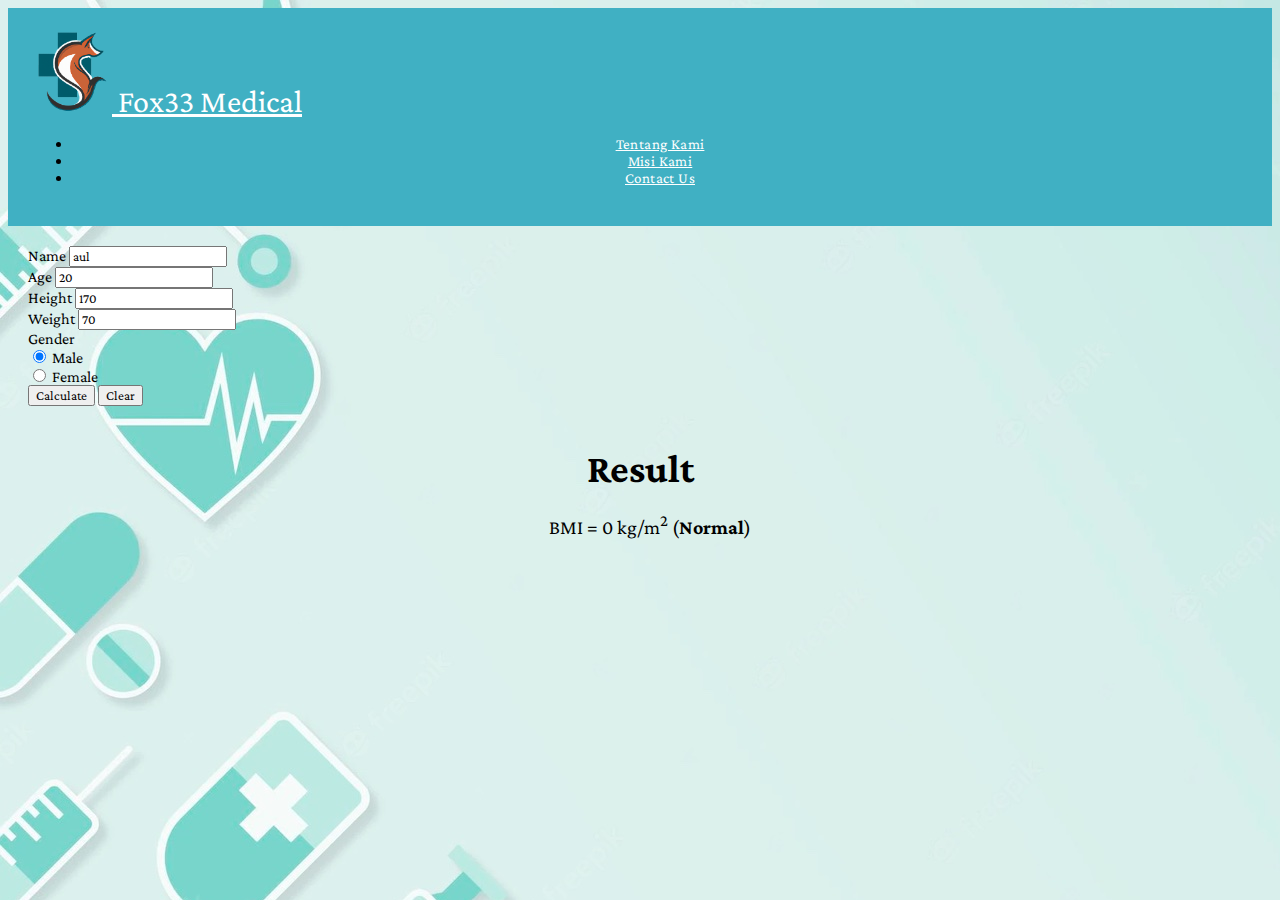
<file: index.html>
<!DOCTYPE html>
<html lang="en">
  <head>
    <meta charset="UTF-8" />
    <meta http-equiv="X-UA-Compatible" content="IE=edge" />
    <meta name="viewport" content="width=device-width, initial-scale=1.0" />
    <link rel="preconnect" href="https://fonts.googleapis.com" />
    <link rel="preconnect" href="https://fonts.gstatic.com" crossorigin />
    <link href="https://fonts.googleapis.com/css2?family=Crimson+Pro:wght@400;700;900&display=swap" rel="stylesheet" />
    <link rel="stylesheet" href="https://cdn.jsdelivr.net/npm/bootstrap@4.6.2/dist/css/bootstrap.min.css" integrity="sha384-xOolHFLEh07PJGoPkLv1IbcEPTNtaed2xpHsD9ESMhqIYd0nLMwNLD69Npy4HI+N" crossorigin="anonymous" />
    <link rel="stylesheet" href="index.css" />
    <title>Document</title>
  </head>
  <body class="bg">
    <nav class="navbar navbar-expand-lg">
      <div class="container">
        <a class="navbar-brand" href="signUp.HTML">
          <img src="./assert/logo.png" style="width: 80px; height: 80px; object-fit: contain; object-position: center center" alt="logo" />
          Fox33 Medical
        </a>
        <div class="collapse navbar-collapse" id="navbarNav">
          <ul class="navbar-nav ml-auto">
            <li class="nav-item">
              <a href="#about" class="nav-link smoothScroll">Tentang Kami</a>
            </li>
            <li class="nav-item">
              <a href="#ourMission" class="nav-link smoothScroll">Misi Kami</a>
            </li>
            <li class="nav-item">
              <a href=".." class="nav-link smoothScroll">Contact Us </a>
            </li>
          </ul>
        </div>
      </div>
    </nav>
    <div class="container py-5">
      <div class="row">
        <div class="col-md-8 order-md-1 card card-body">
          <form style="padding: 20px">
            <div class="form-group">
              <label for="inputAddress">Name</label>
              <input type="text" class="form-control" id="inputName" placeholder="Isi Nama " value="aul" />
            </div>
            <div class="form-group">
              <label for="inputAddress">Age</label>
              <input type="number" class="form-control" id="inputAge" placeholder="Age range 2 - 120" value="20" />
            </div>
            <div class="form-group">
              <label for="inputAddress">Height</label>
              <input type="number" class="form-control" id="inputHeight" placeholder="Height" value="170" />
            </div>
            <div class="form-group">
              <label for="inputAddress">Weight</label>
              <input type="number" class="form-control" id="inputWeight" placeholder="Weight" value="70" />
            </div>
            <div class="form-row">
              <div class="form-group col-md-3">
                <label for="inputEmail4">Gender</label>
              </div>
              <div class="custom-control custom-radio custom-control-inline">
                <input type="radio" id="customRadioInline1" name="gender" class="custom-control-input" value="Male" checked />
                <label class="custom-control-label" for="customRadioInline1">Male</label>
              </div>
              <div class="custom-control custom-radio custom-control-inline">
                <input type="radio" id="customRadioInline2" name="gender" class="custom-control-input" value="Female" />
                <label class="custom-control-label" for="customRadioInline2">Female</label>
              </div>
            </div>
            <button type="submit" class="btn btn-primary" id="btnSubmit">Calculate</button>
            <button type="reset" class="btn btn-primary">Clear</button>
          </form>
        </div>
        <div class="col-md-4 order-md-2 mb-4">
          <div class="card card-body">
            <h2 style="font-size: 40px">Result</h2>
            <p style="padding-left: 20px; font-size: 20px; text-align: center" id="BMI">BMI = 0 kg/m<sup>2</sup> (<strong id="warna">Normal</strong>)</p>
          </div>

          <div id="animasi" style="padding-top: 10px; padding-right: 30px; text-align: right"></div>
        </div>
      </div>
      <div id="kadarGula" class="row" style="margin-top: 30px; display: none">
        <div class="col-md-8 order-md-1 card card-body">
          <div class="order-md-1">
            <form style="padding: 20px">
              <div class="form-group">
                <label for="inputAddress">Konsumsi Gula (gr)</label>
                <input type="number" class="form-control" id="inputGula" placeholder="Isi Konsumsi Gula Anda (gr) " />
              </div>
              <button type="submit" class="btn btn-primary" id="btnSubmitGula">Hasil</button>
              <button type="reset" class="btn btn-primary">Clear</button>
            </form>
          </div>
        </div>
        <div class="col-md-4 order-md-2 mb-4">
          <div class="card card-body">
            <h2 id="caption"></h2>
          </div>
        </div>
      </div>
    </div>

    <script src="awal.js"></script>
    <script src="page1.js"></script>
  </body>
</html>
</file>
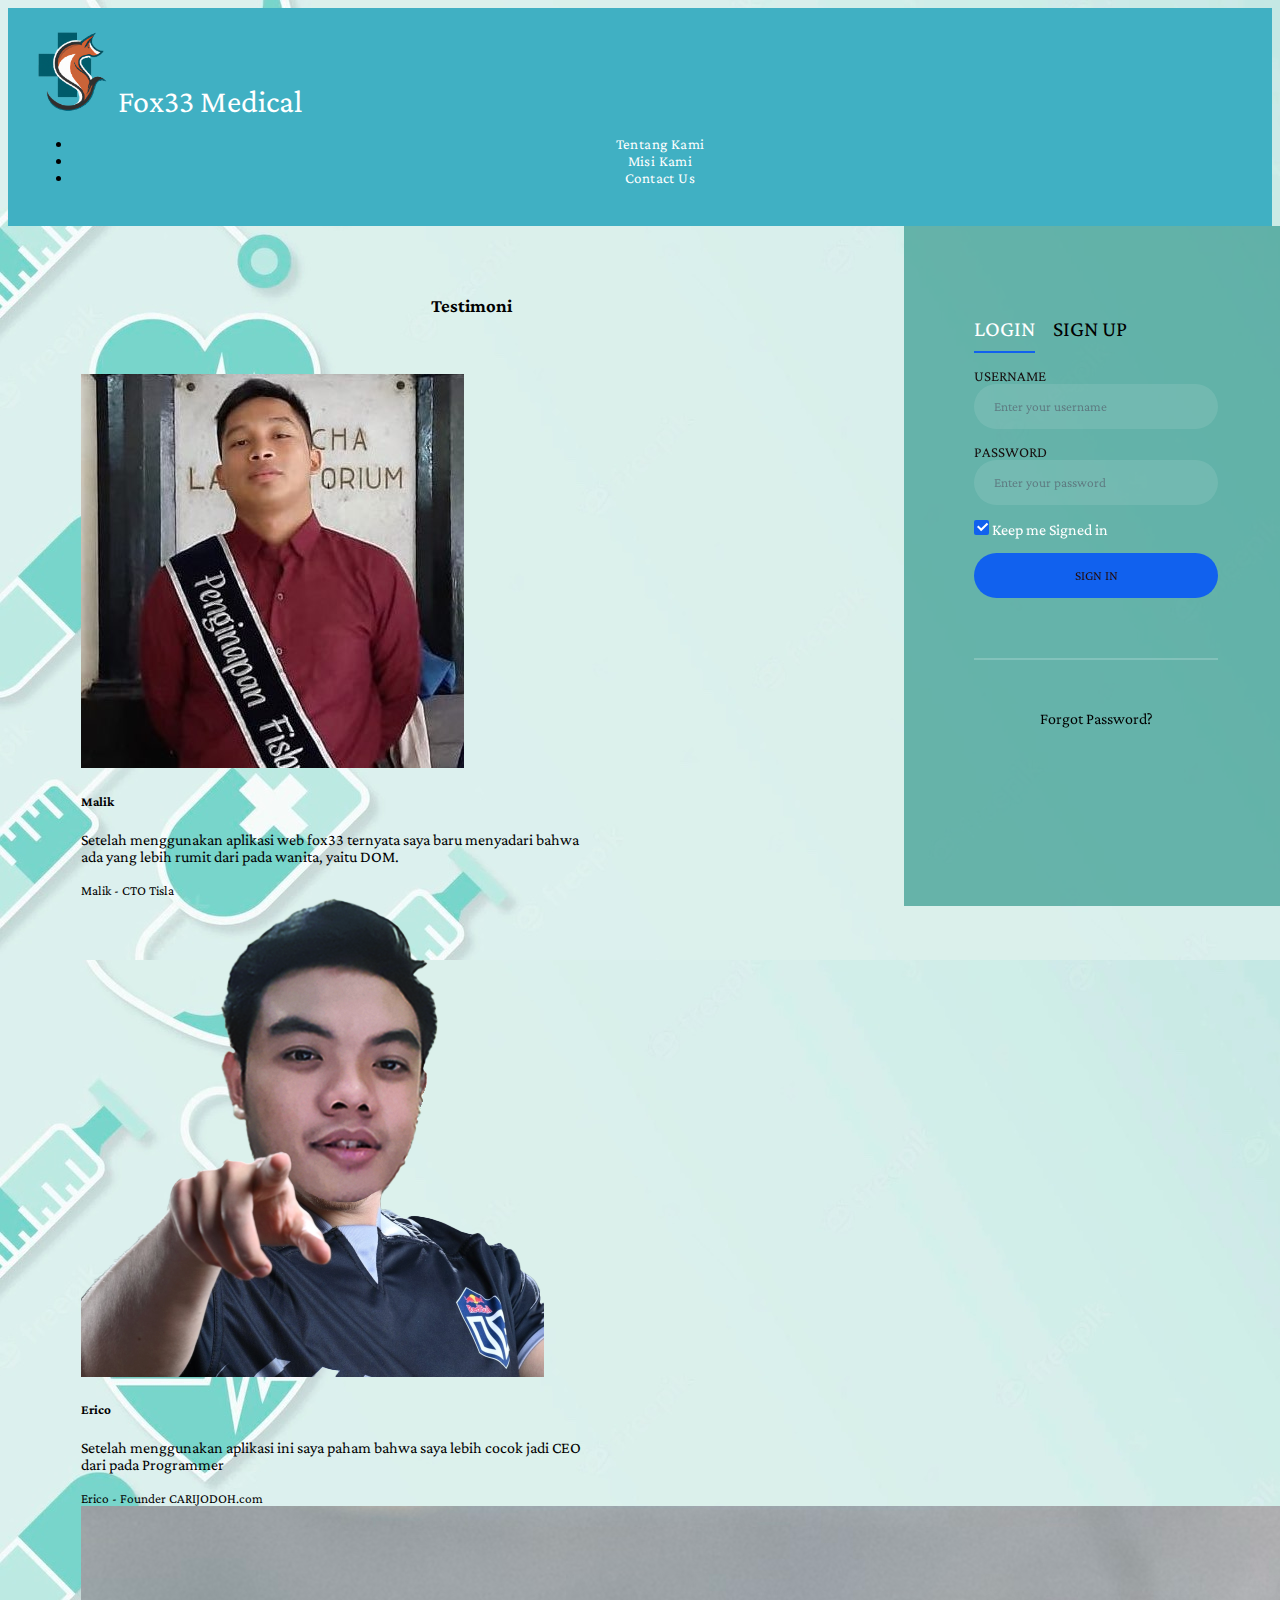
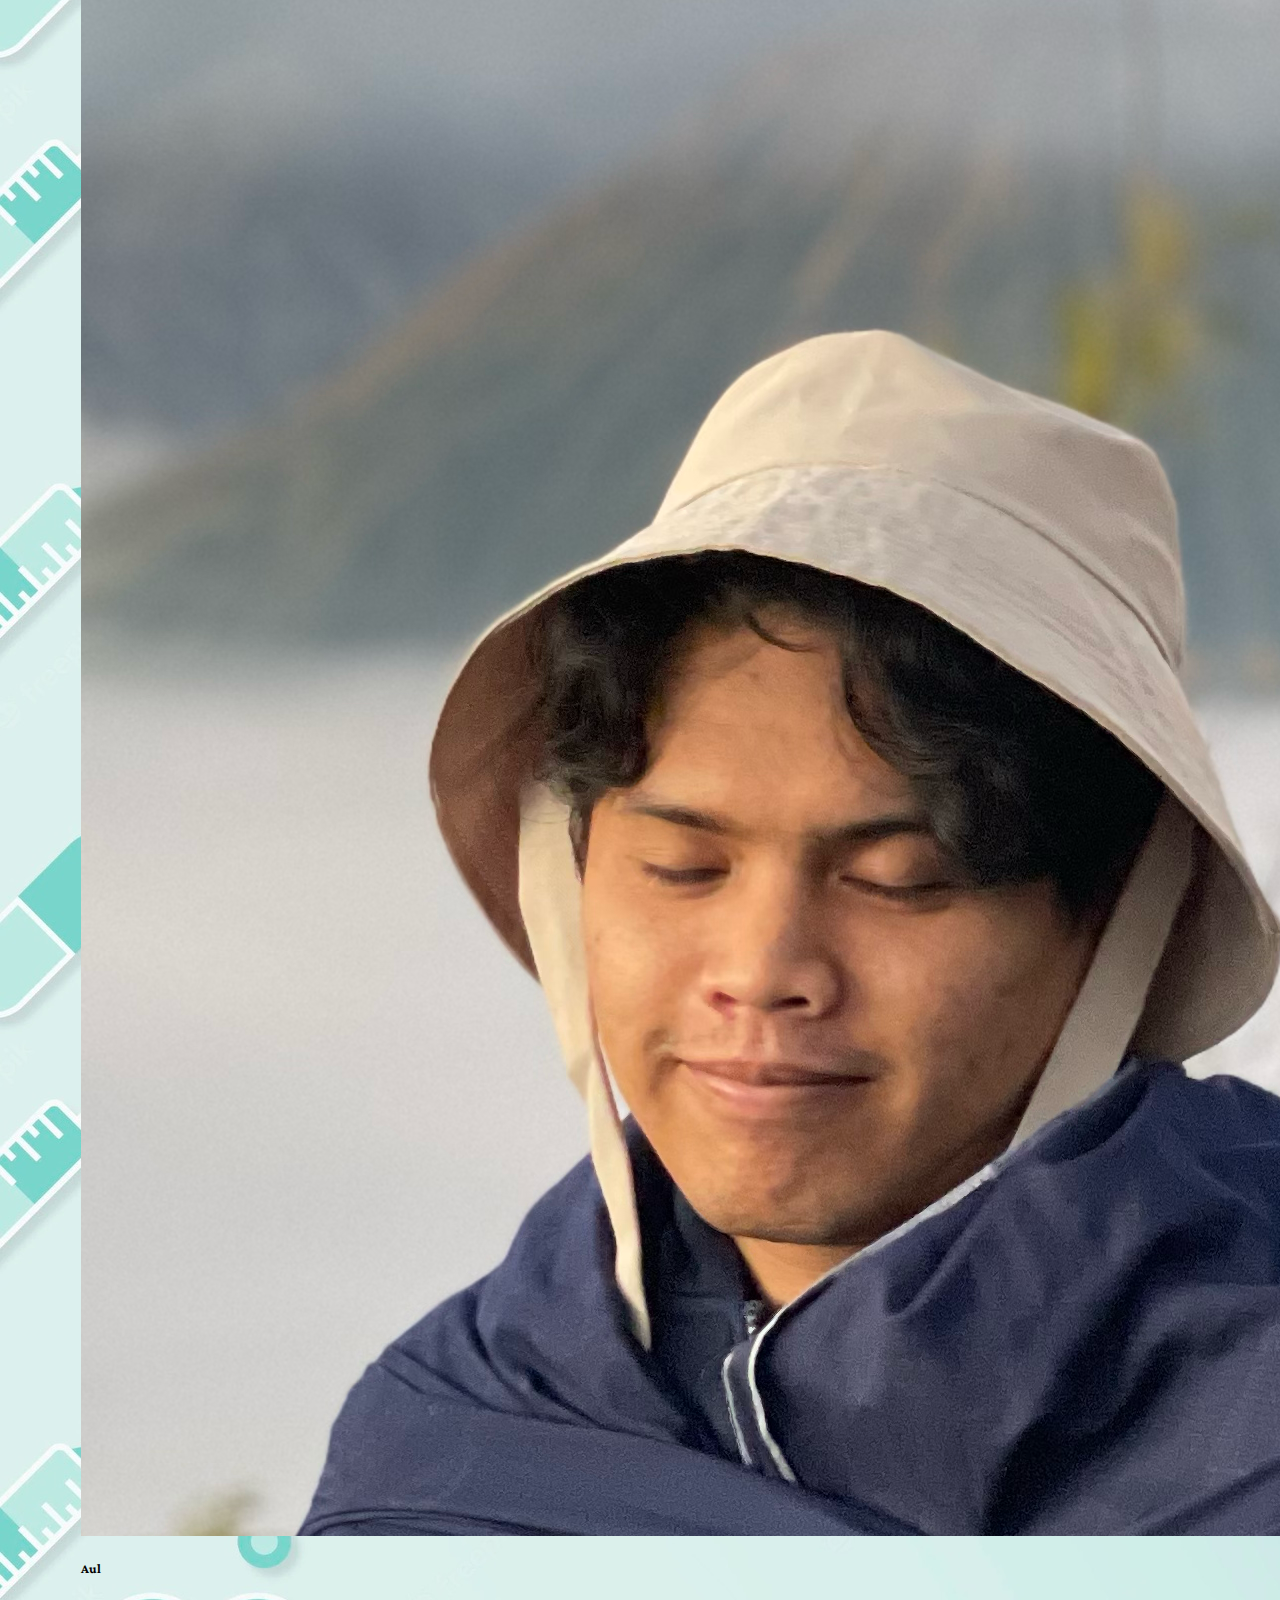
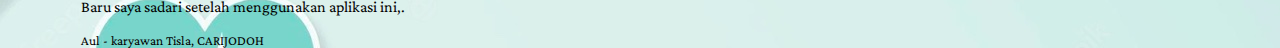
<file: signUp.HTML>
<!DOCTYPE html>
<html lang="en">
  <head>
    <meta charset="UTF-8" />
    <meta http-equiv="X-UA-Compatible" content="IE=edge" />
    <meta name="viewport" content="width=device-width, initial-scale=1.0" />
    <link rel="stylesheet" href="https://cdn.jsdelivr.net/npm/bootstrap@4.6.2/dist/css/bootstrap.min.css" integrity="sha384-xOolHFLEh07PJGoPkLv1IbcEPTNtaed2xpHsD9ESMhqIYd0nLMwNLD69Npy4HI+N" crossorigin="anonymous" />
    <link rel="stylesheet" href="sign.css" />
    <link rel="stylesheet" href="index.css" />
    <title>Sign Up</title>
  </head>
  <body class="bg">
    <header>
      <nav class="navbar navbar-expand-lg">
        <div class="container">
          <a class="navbar-brand" href="index.html">
            <img src="./assert/logo.png" style="width: 80px; height: 80px; object-fit: contain; object-position: center center" alt="logo" />
            Fox33 Medical
          </a>
          <div class="collapse navbar-collapse" id="navbarNav">
            <ul class="navbar-nav ml-auto">
              <li class="nav-item">
                <a href="#about" class="nav-link smoothScroll">Tentang Kami</a>
              </li>
              <li class="nav-item">
                <a href=".." class="nav-link smoothScroll">Misi Kami</a>
              </li>
              <li class="nav-item">
                <a href=".." class="nav-link smoothScroll">Contact Us </a>
              </li>
            </ul>
          </div>
        </div>
      </nav>
    </header>

    <main>
      <!-- Login  -->
      <section>
        <div class="login-snip">
          <input id="tab-1" type="radio" name="tab" class="sign-in" checked /><label for="tab-1" class="tab">Login</label> <input id="tab-2" type="radio" name="tab" class="sign-up" /><label for="tab-2" class="tab">Sign Up</label>
          <div class="login-space">
            <div class="login">
              <div class="group"><label for="user" class="label">Username</label> <input id="user" type="text" class="input" placeholder="Enter your username" /></div>
              <div class="group"><label for="pass" class="label">Password</label> <input id="pass" type="password" class="input" data-type="password" placeholder="Enter your password" /></div>
              <div class="group">
                <input id="check" type="checkbox" class="check" checked /> <label for="check"><span class="icon"></span> Keep me Signed in</label>
              </div>
              <a href="index.html">
                <div class="group">
                  <input type="submit" class="button" value="Sign In" id="signIn" />
                </div>
              </a>
              <div class="hr"></div>
              <div class="foot"><a href="#">Forgot Password?</a></div>
            </div>
            <div class="sign-up-form">
              <div class="group"><label for="user" class="label">Username</label> <input id="username" type="text" class="input" placeholder="Buat Username" /></div>
              <div class="group"><label for="user" class="label">No Telepon/HP</label> <input id="Telepon" type="tel" class="input" placeholder="No Telepon/HP" pattern="^(^\+62\s?|^0)(\d{3,4}-?){2}\d{3,4}$" /></div>
              <div class="group"><label for="pass" class="label">Password</label> <input id="password" type="password" class="input" data-type="password" placeholder="Create your password" /></div>
              <div class="group"><label for="pass" class="label">Email Address</label> <input id="email" type="text" class="input" placeholder="Enter your email address" /></div>
              <div class="group">
                <a href="#login">
                  <input id="signUpButton" type="submit" class="button" value="Sign Up" />
                </a>
              </div>
              <div class="hr"></div>
            </div>
          </div>
        </div>
      </section>
      <section1>
        <div class="berita">
          <h3 style="text-align: center; padding: 40px">Testimoni</h3>
          <div class="card-deck">
            <div class="card">
              <img src="./assert/malik.jpg" class="card-img-top" alt="..." />
              <div class="card-body">
                <h5 class="card-title">Malik</h5>
                <p class="card-text">Setelah menggunakan aplikasi web fox33 ternyata saya baru menyadari bahwa ada yang lebih rumit dari pada wanita, yaitu DOM.</p>
              </div>
              <div class="card-footer">
                <small class="text-muted">Malik - CTO Tisla </small>
              </div>
            </div>
            <div class="card">
              <img src="./assert/Erico_Topson_pointing_GG.png" class="card-img-top" alt="..." />
              <div class="card-body">
                <h5 class="card-title">Erico</h5>
                <p class="card-text">Setelah menggunakan aplikasi ini saya paham bahwa saya lebih cocok jadi CEO dari pada Programmer</p>
              </div>
              <div class="card-footer">
                <small class="text-muted">Erico - Founder CARIJODOH.com</small>
              </div>
            </div>
            <div class="card">
              <img src="./assert/aul.png" class="card-img-top" alt="aul foto" />
              <div class="card-body">
                <h5 class="card-title">Aul</h5>
                <p class="card-text">Baru saya sadari setelah menggunakan aplikasi ini,.</p>
              </div>
              <div class="card-footer">
                <small class="text-muted">Aul - karyawan Tisla, CARIJODOH </small>
              </div>
            </div>
          </div>
        </div>
      </section1>
    </main>
    <script src="./page1.js"></script>
    <!-- <script src="awal.js"></script> -->
  </body>
</html>
</file>
<file: index.css>
@import url("https://fonts.googleapis.com/css2?family=Crimson+Pro:wght@400;700;900&display=swap");
* {
  font-family: "Crimson Pro", serif;
}
.bg {
  background-image: url("./assert/bg.jpg");
  background-size: 1440px;
}

.navbar {
  background: #40b0c3;
  z-index: 2;
  top: 0;
  right: 0;
  left: 0;
  padding: 1.5em;
}

.navbar-brand {
  color: white;
  font-size: 32px;
}
.navbar-brand:hover {
  color: #f1c111;
  font-size: 32px;
}
.navbar-collapse {
  text-align: center;
}

.nav-link {
  color: white;
  font-size: 15px;
  letter-spacing: 0.4px;
  margin: 0 0.8em;
  padding: 0.6em;
}

.nav-link.active,
.nav-link:hover {
  color: #f1c111;
}

.navbar-expand-lg .navbar-nav .nav-link.contact {
  border: 2px solid #f1c111;
  border-radius: 100px;
  color: #f1c111;
  font-family: "Plain-Bold", sans-serif;
  padding: 0.6em 2em 0.8em 2em;
}

.navbar-expand-lg .navbar-nav .nav-link.contact:hover,
.navbar-expand-lg .navbar-nav .nav-link.contact.active {
  background: #f1c111;
  color: white;
}
#signUp {
  cursor: pointer;
  color: blue;
}

.kotak {
  background-color: hwb(174 53% 18%);
  width: auto;
  height: auto;
  float: right;
  margin: 0px;
  border-radius: 15px;
}

h2 {
  font-size: 20px;
  text-align: center;
  margin: 20px;
}

.inputan {
  margin: 20px;
}
</file>
<file: sign.css>
/*---------------------------------------
   Login           
-----------------------------------------*/

.kanan {
  float: right;
}
.berita {
  margin-left: 5%;
  width: 800px;
  height: 680px;
  padding: 10px;
}

.login-snip {
  margin-left: 70%;
  width: 30%;
  height: 680px;
  position: absolute;
  padding: 90px 70px 50px 70px;
  background: #2a9488a9;
}

.login-snip .login,
.login-snip .sign-up-form {
  top: 0;
  left: 0;
  right: 0;
  bottom: 0;
  position: absolute;
  transform: rotateY(180deg);
  backface-visibility: hidden;
  transition: all 0.4s linear;
}

.login-snip .sign-in,
.login-snip .sign-up,
.login-space .group .check {
  display: none;
}

.login-snip .tab,
.login-space .group .label,
.login-space .group .button {
  text-transform: uppercase;
}

.login-snip .tab {
  font-size: 22px;
  padding-bottom: 10px;
  margin: 0 15px 15px 0;
  display: inline-block;
  border-bottom: 2px solid transparent;
}

.login-snip .sign-in:checked + .tab,
.login-snip .sign-up:checked + .tab {
  color: #fff;
  border-color: #1161ee;
}

.login-space {
  min-height: 345px;
  position: relative;
  perspective: 1000px;
  transform-style: preserve-3d;
}

.login-space .group {
  margin-bottom: 15px;
}

.login-space .group .label,
.login-space .group .input,
.login-space .group .button {
  width: 100%;
  color: rgb(37, 12, 12);
  display: block;
}

.login-space .group .input,
.login-space .group .button {
  border: none;
  padding: 15px 20px;
  border-radius: 25px;
  background: rgba(255, 255, 255, 0.1);
}

.login-space .group input[data-type="password"] {
  /* text-security: circle; */
  -webkit-text-security: circle;
}

.login-space .group .label {
  color: rgb(22, 14, 14);
  font-size: 15px;
}

.login-space .group .button {
  background: #1161ee;
}

.login-space .group label .icon {
  width: 15px;
  height: 15px;
  border-radius: 2px;
  position: relative;
  display: inline-block;
  background: rgba(255, 255, 255, 0.1);
}

.login-space .group label .icon:before,
.login-space .group label .icon:after {
  content: "";
  width: 10px;
  height: 2px;
  background: #fff;
  position: absolute;
  transition: all 0.2s ease-in-out 0s;
}

.login-space .group label .icon:before {
  left: 3px;
  width: 5px;
  bottom: 6px;
  transform: scale(0) rotate(0);
}

.login-space .group label .icon:after {
  top: 6px;
  right: 0;
  transform: scale(0) rotate(0);
}

.login-space .group .check:checked + label {
  color: #fff;
}

.login-space .group .check:checked + label .icon {
  background: #1161ee;
}

.login-space .group .check:checked + label .icon:before {
  transform: scale(1) rotate(45deg);
}

.login-space .group .check:checked + label .icon:after {
  transform: scale(1) rotate(-45deg);
}

.login-snip .sign-in:checked + .tab + .sign-up + .tab + .login-space .login {
  transform: rotate(0);
}

.login-snip .sign-up:checked + .tab + .login-space .sign-up-form {
  transform: rotate(0);
}

*,
:after,
:before {
  box-sizing: border-box;
}

.clearfix:after,
.clearfix:before {
  content: "";
  display: table;
}

.clearfix:after {
  clear: both;
  display: block;
}

a {
  color: inherit;
  text-decoration: none;
}

.hr {
  height: 2px;
  margin: 60px 0 50px 0;
  background: rgba(255, 255, 255, 0.2);
}

.foot {
  text-align: center;
}

.card {
  width: 500px;
}

::placeholder {
  color: #4c48598b;
}

.alert {
  position: fixed;
  top: 1rem;
  right: 1rem;
  padding: 0.5rem 1rem;
  color: #fff;
  z-index: 100;
  background-color: #22c55e;
  transition: 0.5s;
}
</file>
